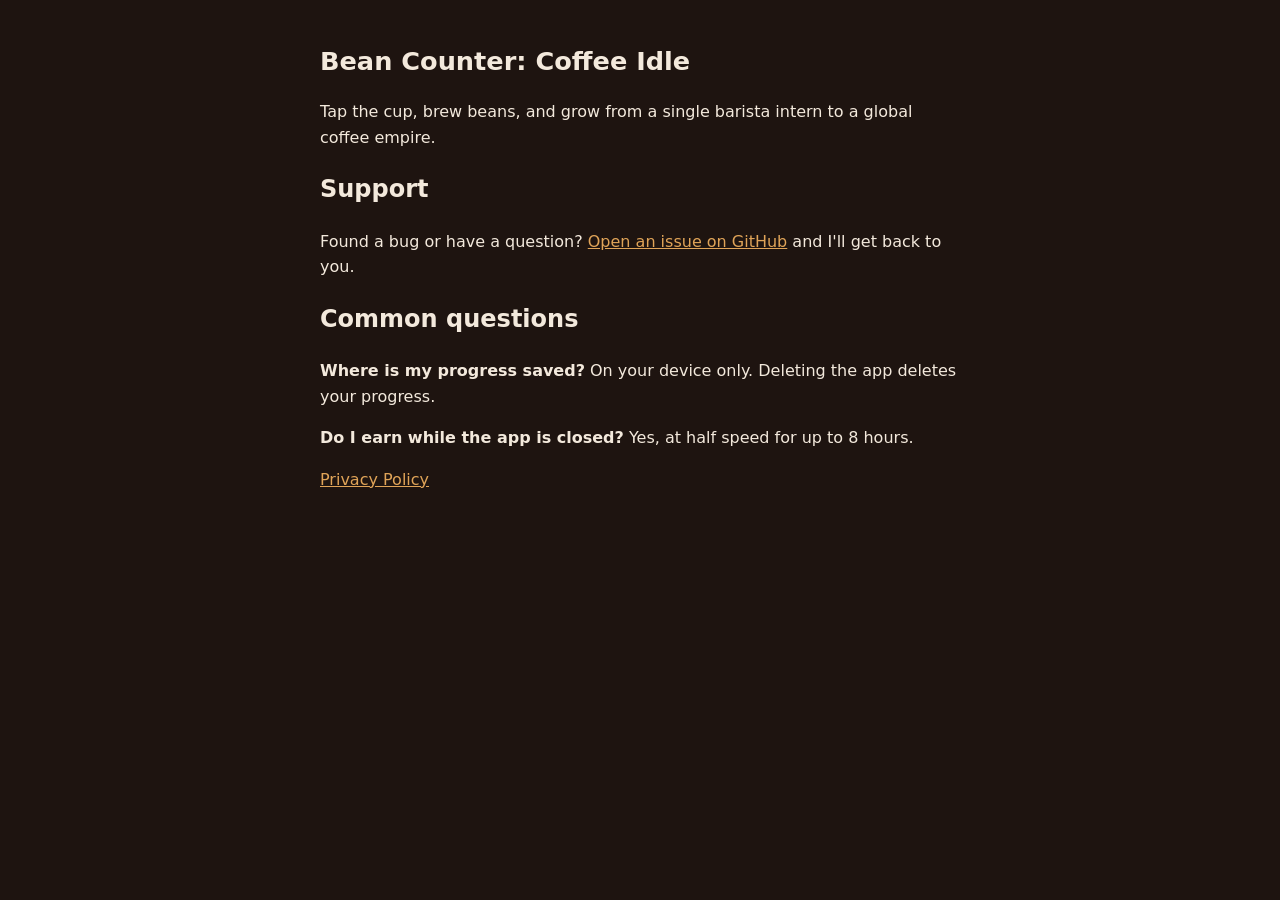
<file: index.html>
<!doctype html><html lang="en"><head><meta charset="utf-8"><meta name="viewport" content="width=device-width,initial-scale=1">
<title>Bean Counter Support</title><link rel="stylesheet" href="style.css"></head><body>
<h1>Bean Counter: Coffee Idle</h1>
<p>Tap the cup, brew beans, and grow from a single barista intern to a global coffee empire.</p>
<h2>Support</h2>
<p>Found a bug or have a question? <a href="https://github.com/ezhang316/bean-counter-site/issues/new">Open an issue on GitHub</a> and I'll get back to you.</p>
<h2>Common questions</h2>
<p><b>Where is my progress saved?</b> On your device only. Deleting the app deletes your progress.</p>
<p><b>Do I earn while the app is closed?</b> Yes, at half speed for up to 8 hours.</p>
<p><a href="privacy.html">Privacy Policy</a></p>
</body></html>
</file>
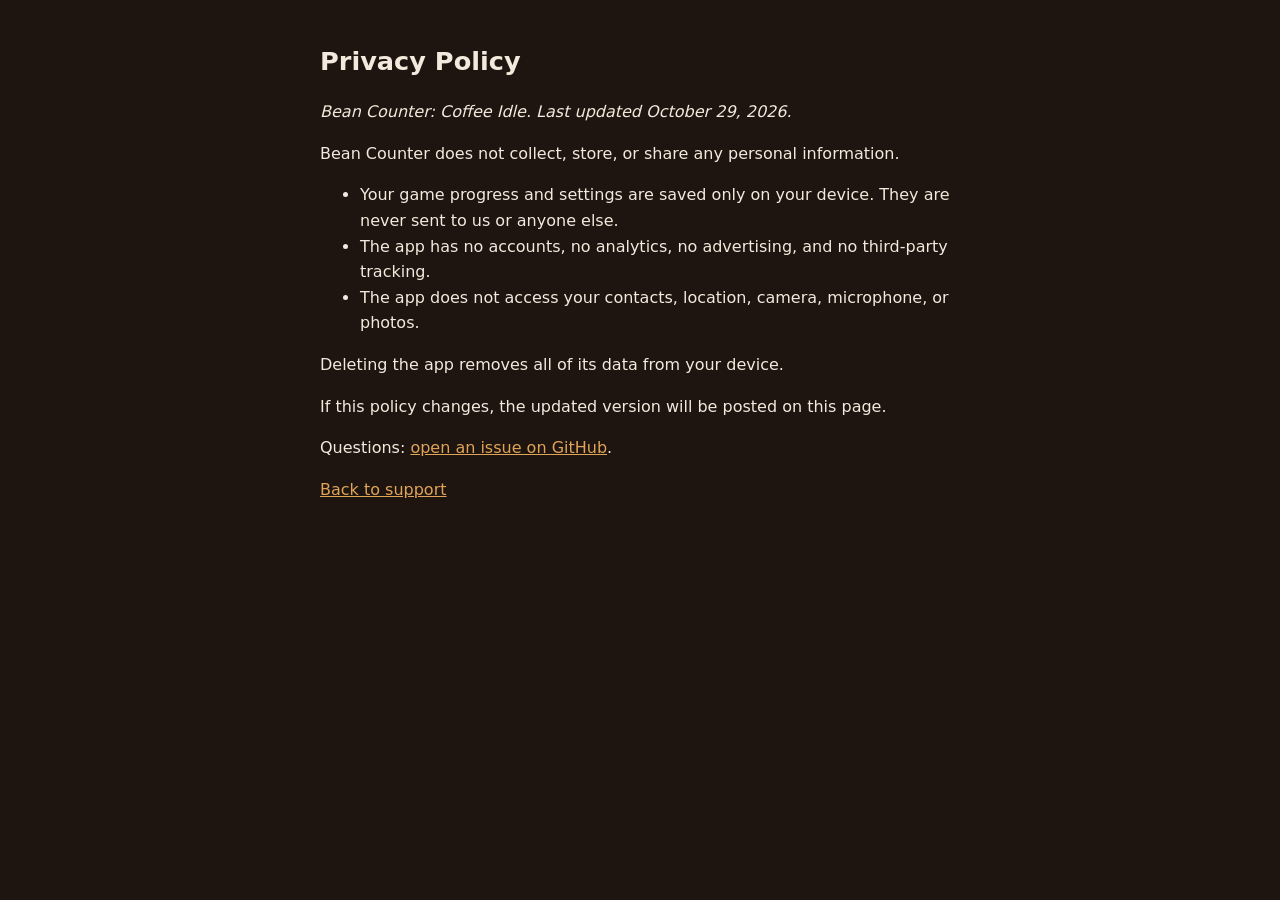
<file: privacy.html>
<!doctype html><html lang="en"><head><meta charset="utf-8"><meta name="viewport" content="width=device-width,initial-scale=1">
<title>Bean Counter Privacy</title><link rel="stylesheet" href="style.css"></head><body>
<h1>Privacy Policy</h1>
<p><i>Bean Counter: Coffee Idle. Last updated October 29, 2026.</i></p>
<p>Bean Counter does not collect, store, or share any personal information.</p>
<ul>
<li>Your game progress and settings are saved only on your device. They are never sent to us or anyone else.</li>
<li>The app has no accounts, no analytics, no advertising, and no third-party tracking.</li>
<li>The app does not access your contacts, location, camera, microphone, or photos.</li>
</ul>
<p>Deleting the app removes all of its data from your device.</p>
<p>If this policy changes, the updated version will be posted on this page.</p>
<p>Questions: <a href="https://github.com/ezhang316/bean-counter-site/issues/new">open an issue on GitHub</a>.</p>
<p><a href="index.html">Back to support</a></p>
</body></html>
</file>
<file: style.css>
body{font:16px/1.6 -apple-system,system-ui,sans-serif;max-width:640px;margin:0 auto;padding:24px 16px;background:#1E1410;color:#F3E9DC}
a{color:#E0A458}h1{font-size:1.6em}
</file>
